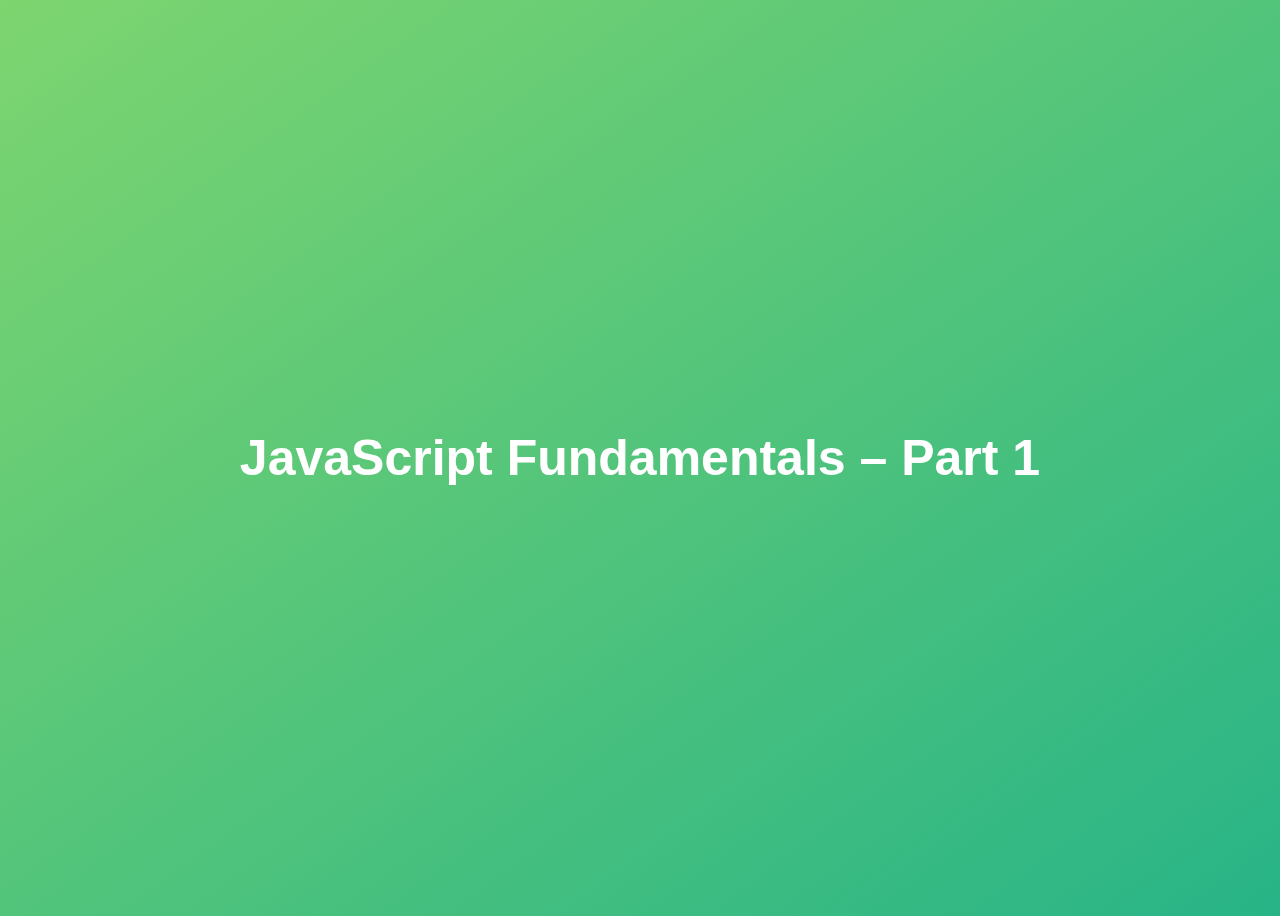
<file: 01-Fundamentals-Part-1/index.html>
<!DOCTYPE html>
<html lang="en">
  <head>
    <meta charset="UTF-8" />
    <meta name="viewport" content="width=device-width, initial-scale=1.0" />
    <meta http-equiv="X-UA-Compatible" content="ie=edge" />
    <title>JavaScript Fundamentals – Part 1</title>
    <style>
      body {
        height: 100vh;
        display: flex;
        align-items: center;
        background: linear-gradient(to top left, #28b487, #7dd56f);
      }
      h1 {
        font-family: sans-serif;
        font-size: 50px;
        line-height: 1.3;
        width: 100%;
        padding: 30px;
        text-align: center;
        color: white;
      }
    </style>

  </head>
  <body>
    <h1>JavaScript Fundamentals – Part 1</h1>
    <script src="script.js"></script>
  </body>
</html>
</file>
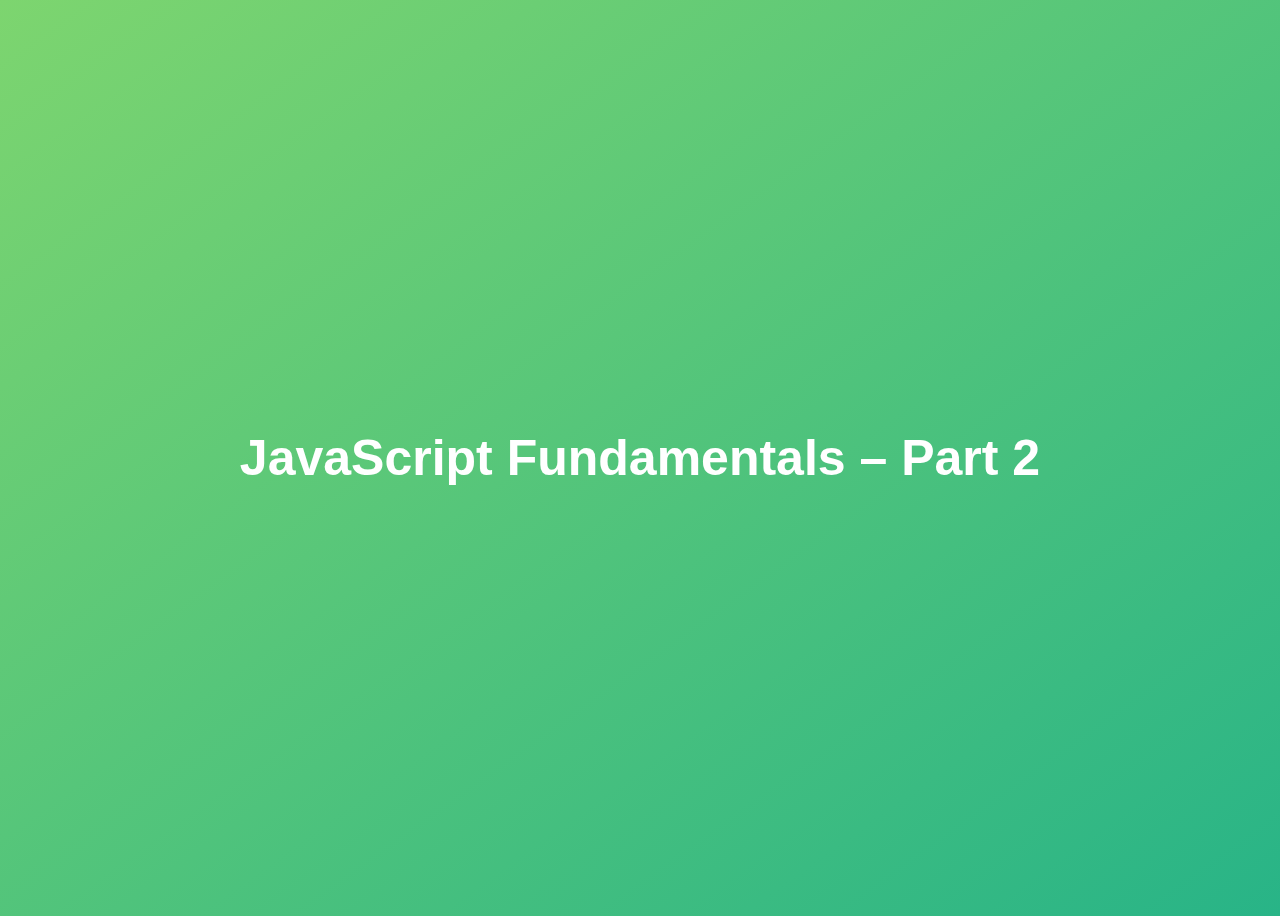
<file: 02-Fundamentals-Part-2/starter/index.html>
<!DOCTYPE html>
<html lang="en">
  <head>
    <meta charset="UTF-8" />
    <meta name="viewport" content="width=device-width, initial-scale=1.0" />
    <meta http-equiv="X-UA-Compatible" content="ie=edge" />
    <title>JavaScript Fundamentals – Part 2</title>
    <style>
      body {
        height: 100vh;
        display: flex;
        align-items: center;
        background: linear-gradient(to top left, #28b487, #7dd56f);
      }
      h1 {
        font-family: sans-serif;
        font-size: 50px;
        line-height: 1.3;
        width: 100%;
        padding: 30px;
        text-align: center;
        color: white;
      }
    </style>
  </head>
  <body>
    <h1>JavaScript Fundamentals – Part 2</h1>
    <script src="script.js"></script>
  </body>
</html>
</file>
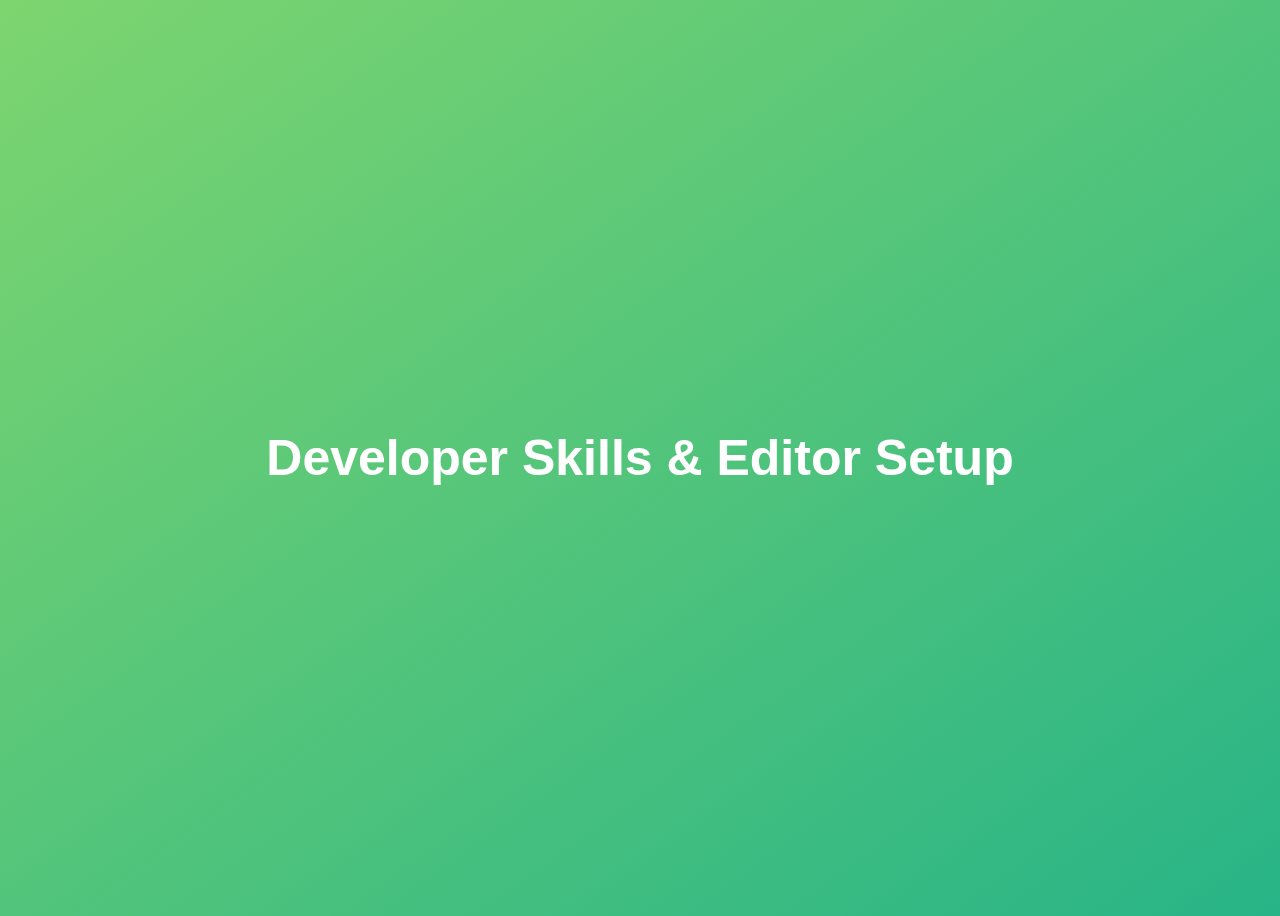
<file: 03-Developer-Skills/starter/index.html>
<!DOCTYPE html>
<html lang="en">
  <head>
    <meta charset="UTF-8" />
    <meta name="viewport" content="width=device-width, initial-scale=1.0" />
    <meta http-equiv="X-UA-Compatible" content="ie=edge" />
    <title>Developer Skills & Editor Setup</title>
    <style>
      body {
        height: 100vh;
        display: flex;
        align-items: center;
        background: linear-gradient(to top left, #28b487, #7dd56f);
      }
      h1 {
        font-family: sans-serif;
        font-size: 50px;
        line-height: 1.3;
        width: 100%;
        padding: 30px;
        text-align: center;
        color: white;
      }
    </style>
  </head>
  <body>
    <h1>Developer Skills & Editor Setup</h1>
    <script src="script.js"></script>
  </body>
</html>
</file>
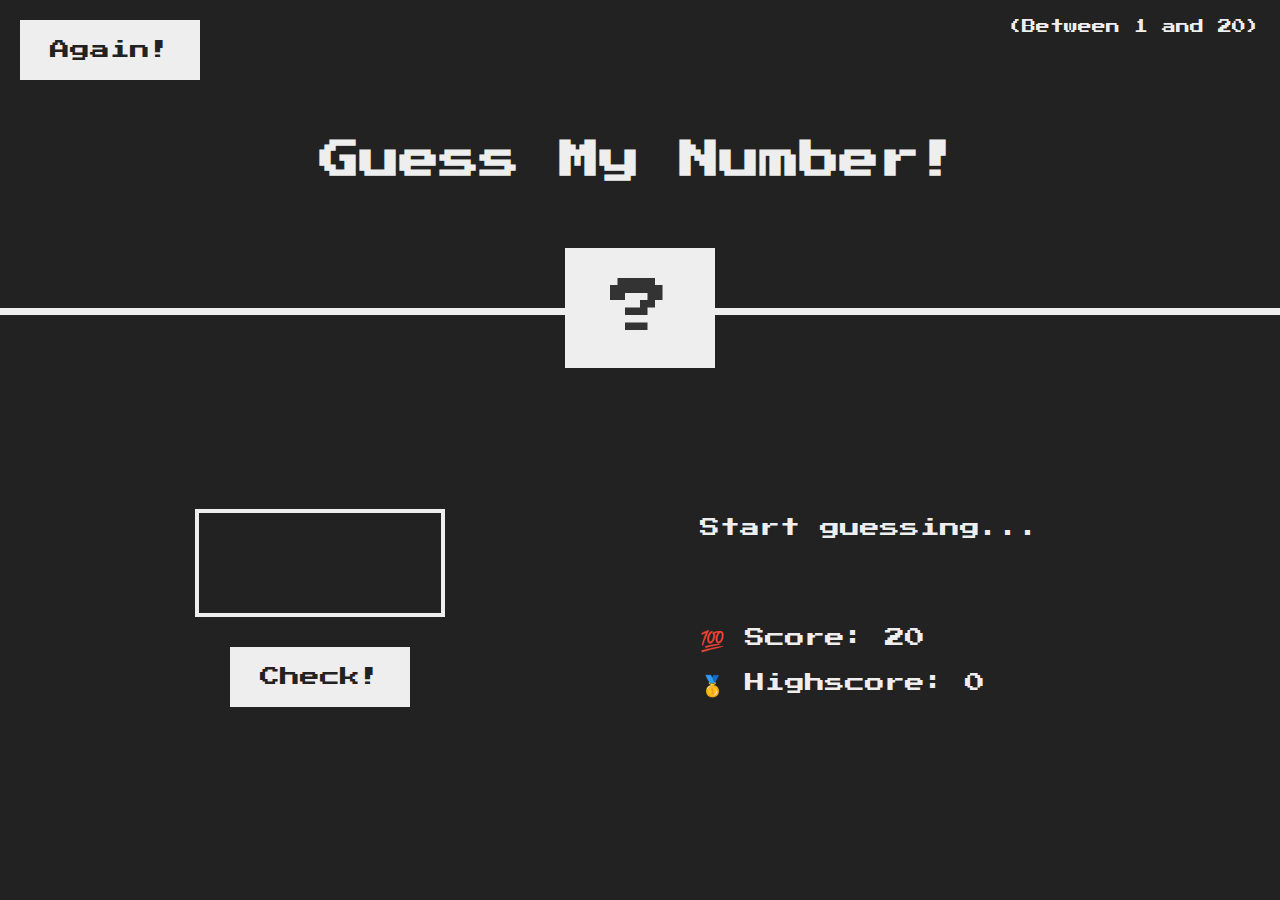
<file: 05-Guess-My-Number/final/index.html>
<!DOCTYPE html>
<html lang="en">
  <head>
    <meta charset="UTF-8" />
    <meta name="viewport" content="width=device-width, initial-scale=1.0" />
    <meta http-equiv="X-UA-Compatible" content="ie=edge" />
    <link rel="stylesheet" href="style.css" />
    <title>Guess My Number!</title>
  </head>
  <body>
    <header>
      <h1>Guess My Number!</h1>
      <p class="between">(Between 1 and 20)</p>
      <button class="btn again">Again!</button>
      <div class="number">?</div>
    </header>
    <main>
      <section class="left">
        <input type="number" class="guess" />
        <button class="btn check">Check!</button>
      </section>
      <section class="right">
        <p class="message">Start guessing...</p>
        <p class="label-score">💯 Score: <span class="score">20</span></p>
        <p class="label-highscore">
          🥇 Highscore: <span class="highscore">0</span>
        </p>
      </section>
    </main>
    <script src="script.js"></script>
  </body>
</html>
</file>
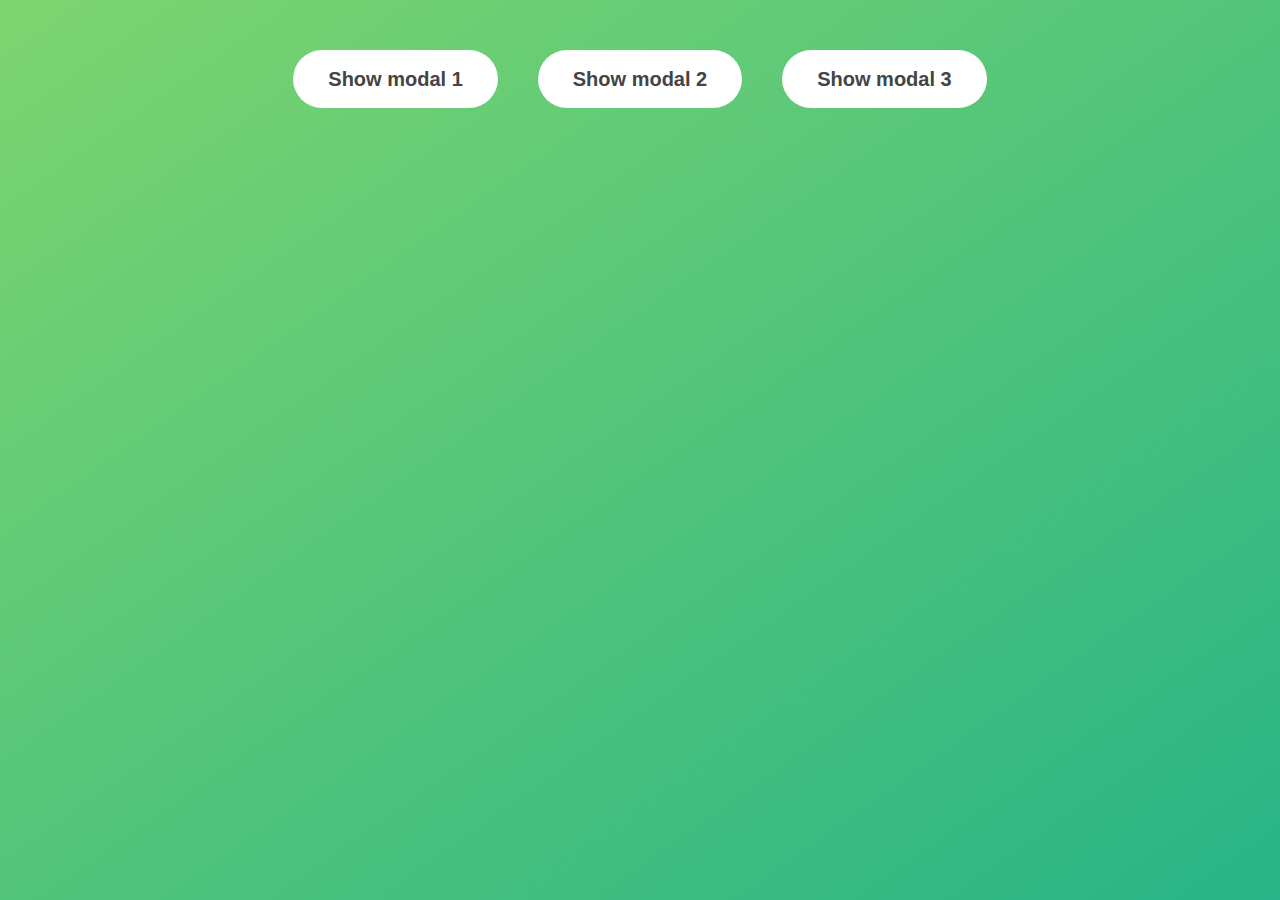
<file: 06-Modal/final/index.html>
<!DOCTYPE html>
<html lang="en">
  <head>
    <meta charset="UTF-8" />
    <meta name="viewport" content="width=device-width, initial-scale=1.0" />
    <meta http-equiv="X-UA-Compatible" content="ie=edge" />
    <link rel="stylesheet" href="style.css" />
    <title>Modal window</title>
  </head>
  <body>
    <button class="show-modal">Show modal 1</button>
    <button class="show-modal">Show modal 2</button>
    <button class="show-modal">Show modal 3</button>

    <div class="modal hidden">
      <button class="close-modal">&times;</button>
      <h1>I'm a modal window 😍</h1>
      <p>
        Lorem ipsum dolor sit amet, consectetur adipisicing elit, sed do eiusmod
        tempor incididunt ut labore et dolore magna aliqua. Ut enim ad minim
        veniam, quis nostrud exercitation ullamco laboris nisi ut aliquip ex ea
        commodo consequat. Duis aute irure dolor in reprehenderit in voluptate
        velit esse cillum dolore eu fugiat nulla pariatur. Excepteur sint
        occaecat cupidatat non proident, sunt in culpa qui officia deserunt
        mollit anim id est laborum.
      </p>
    </div>
    <div class="overlay hidden"></div>

    <script src="script.js"></script>
  </body>
</html>
</file>
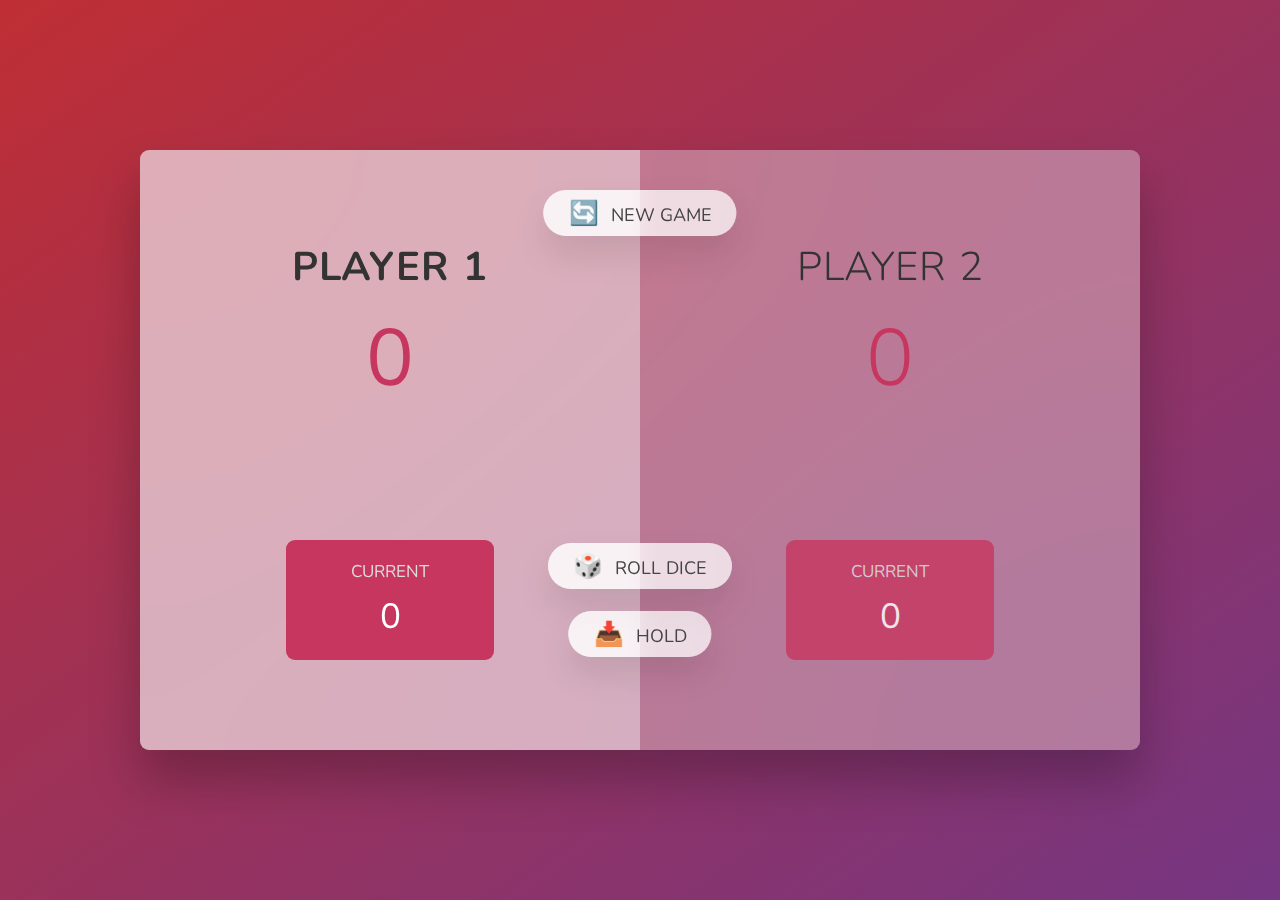
<file: 07-Pig-Game/final/index.html>
<!DOCTYPE html>
<html lang="en">
  <head>
    <meta charset="UTF-8" />
    <meta name="viewport" content="width=device-width, initial-scale=1.0" />
    <meta http-equiv="X-UA-Compatible" content="ie=edge" />
    <link rel="stylesheet" href="style.css" />
    <title>Pig Game</title>
  </head>
  <body>
    <main>
      <section class="player player--0 player--active">
        <h2 class="name" id="name--0">Player 1</h2>
        <p class="score" id="score--0">43</p>
        <div class="current">
          <p class="current-label">Current</p>
          <p class="current-score" id="current--0">0</p>
        </div>
      </section>
      <section class="player player--1">
        <h2 class="name" id="name--1">Player 2</h2>
        <p class="score" id="score--1">24</p>
        <div class="current">
          <p class="current-label">Current</p>
          <p class="current-score" id="current--1">0</p>
        </div>
      </section>

      <img src="dice-5.png" alt="Playing dice" class="dice" />
      <button class="btn btn--new">🔄 New game</button>
      <button class="btn btn--roll">🎲 Roll dice</button>
      <button class="btn btn--hold">📥 Hold</button>
    </main>
    <script src="script.js"></script>
  </body>
</html>
</file>
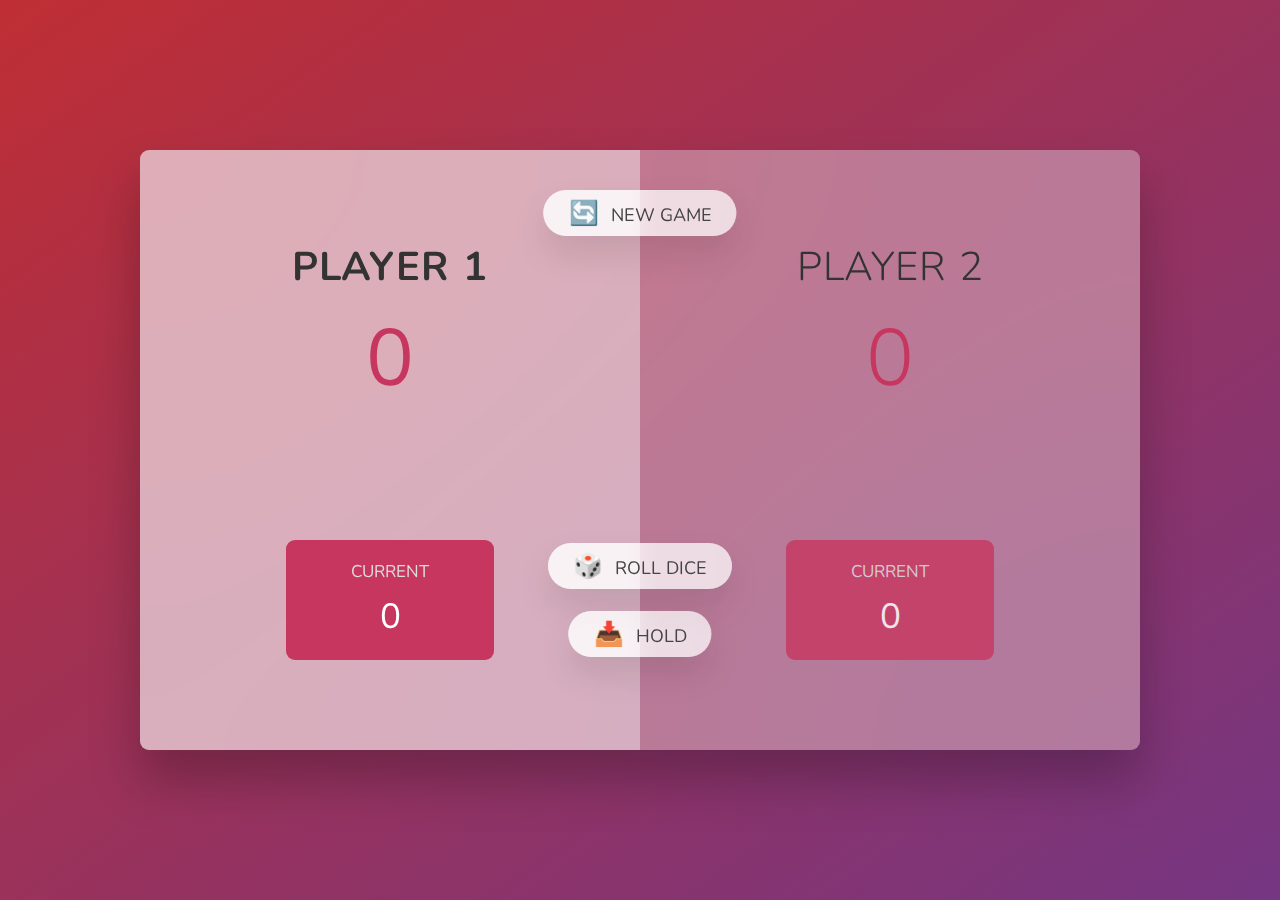
<file: 07-Pig-Game/starter/index.html>
<!DOCTYPE html>
<html lang="en">
  <head>
    <meta charset="UTF-8" />
    <meta name="viewport" content="width=device-width, initial-scale=1.0" />
    <meta http-equiv="X-UA-Compatible" content="ie=edge" />
    <link rel="stylesheet" href="style.css" />
    <title>Pig Game</title>
  </head>
  <body>
    <main>
      <section class="player player--0 player--active">
        <h2 class="name" id="name--0">Player 1</h2>
        <p class="score" id="score--0">0</p>
        <div class="current">
          <p class="current-label">Current</p>
          <p class="current-score" id="current--0">0</p>
        </div>
      </section>
      <section class="player player--1">
        <h2 class="name" id="name--1">Player 2</h2>
        <p class="score" id="score--1">0</p>
        <div class="current">
          <p class="current-label">Current</p>
          <p class="current-score" id="current--1">0</p>
        </div>
      </section>

      <img src="dice-5.png" alt="Playing dice" class="dice" />
      <button class="btn btn--new">🔄 New game</button>
      <button class="btn btn--roll">🎲 Roll dice</button>
      <button class="btn btn--hold">📥 Hold</button>
    </main>
    <script src="script.js"></script>
  </body>
</html>
</file>
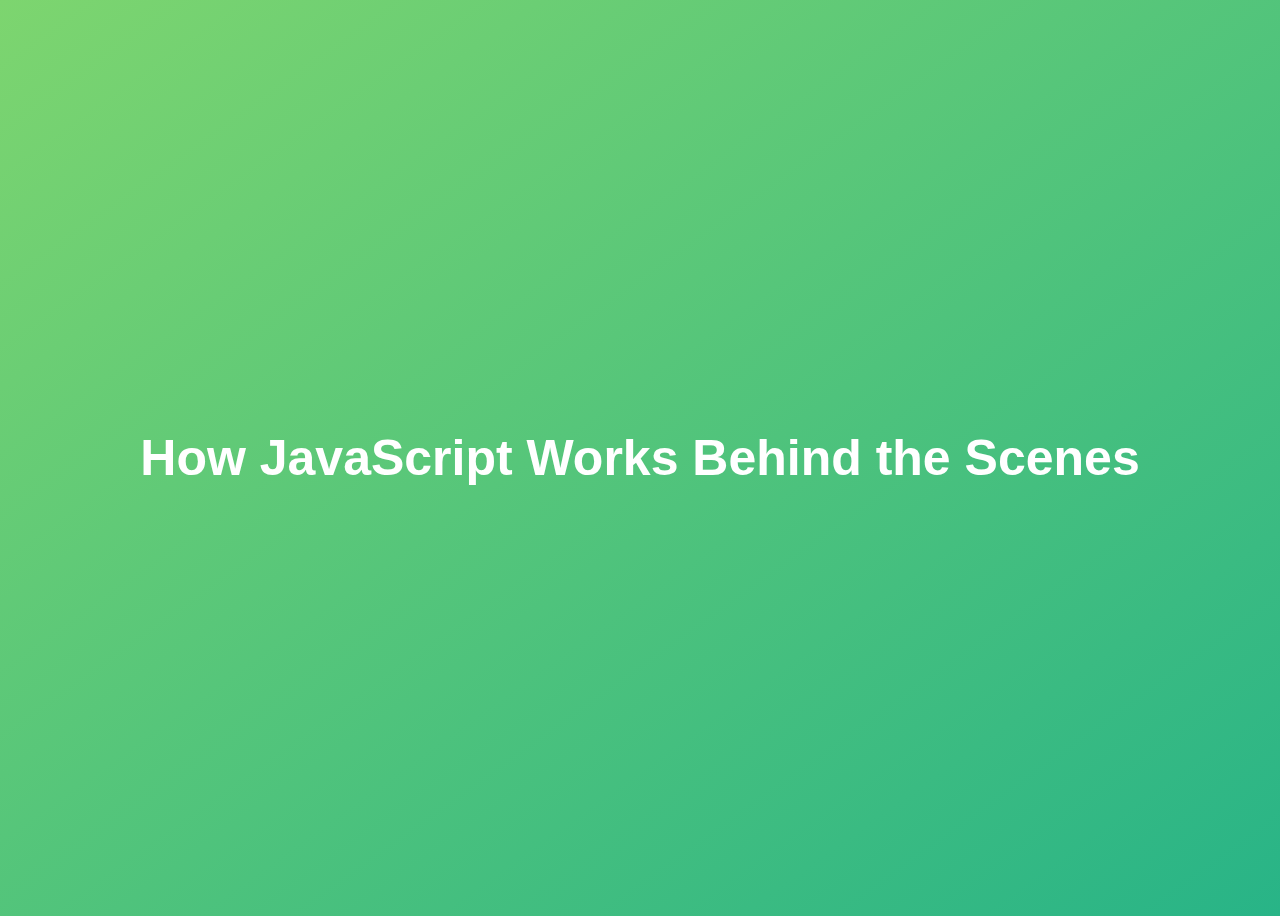
<file: 08-Behind-the-Scenes/final/index.html>
<!DOCTYPE html>
<html lang="en">
  <head>
    <meta charset="UTF-8" />
    <meta name="viewport" content="width=device-width, initial-scale=1.0" />
    <meta http-equiv="X-UA-Compatible" content="ie=edge" />
    <title>How JavaScript Works Behind the Scenes</title>
    <style>
      body {
        height: 100vh;
        display: flex;
        align-items: center;
        background: linear-gradient(to top left, #28b487, #7dd56f);
      }
      h1 {
        font-family: sans-serif;
        font-size: 50px;
        line-height: 1.3;
        width: 100%;
        padding: 30px;
        text-align: center;
        color: white;
      }
    </style>
  </head>
  <body>
    <h1>How JavaScript Works Behind the Scenes</h1>
    <script src="script.js"></script>
  </body>
</html>
</file>
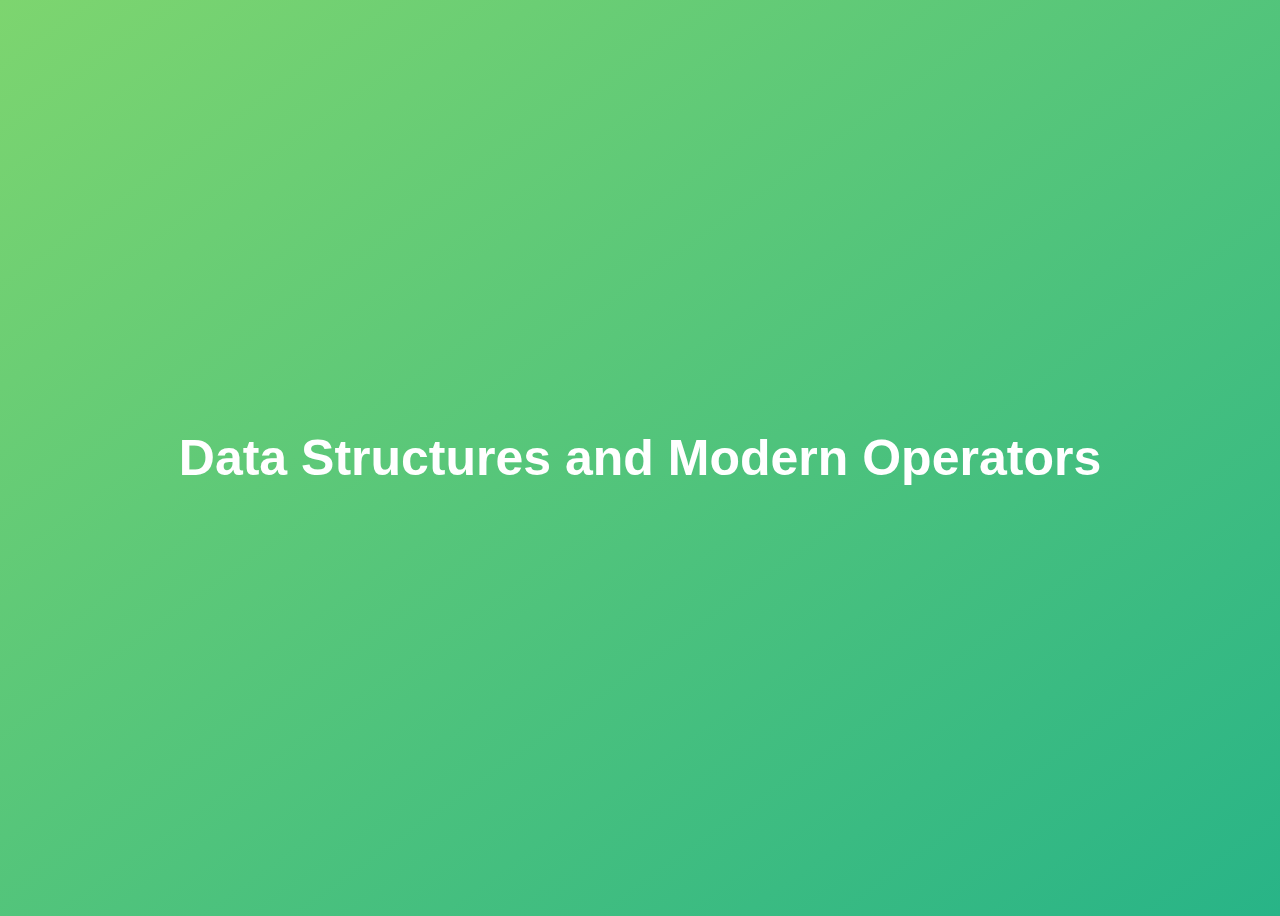
<file: 09-Data-Structures-Operators/final/index.html>
<!DOCTYPE html>
<html lang="en">
  <head>
    <meta charset="UTF-8" />
    <meta name="viewport" content="width=device-width, initial-scale=1.0" />
    <meta http-equiv="X-UA-Compatible" content="ie=edge" />
    <title>Data Structures and Modern Operators</title>
    <style>
      body {
        height: 100vh;
        display: flex;
        align-items: center;
        background: linear-gradient(to top left, #28b487, #7dd56f);
      }
      h1 {
        font-family: sans-serif;
        font-size: 50px;
        line-height: 1.3;
        width: 100%;
        padding: 30px;
        text-align: center;
        color: white;
      }
      button {
        width: 50px;
        height: 20px;
        margin: 10px;
      }
      textarea {
        width: 300px;
        height: 100px;
      }
    </style>
  </head>
  <body>
    <h1>Data Structures and Modern Operators</h1>
    <script src="script.js"></script>
  </body>
</html>
</file>
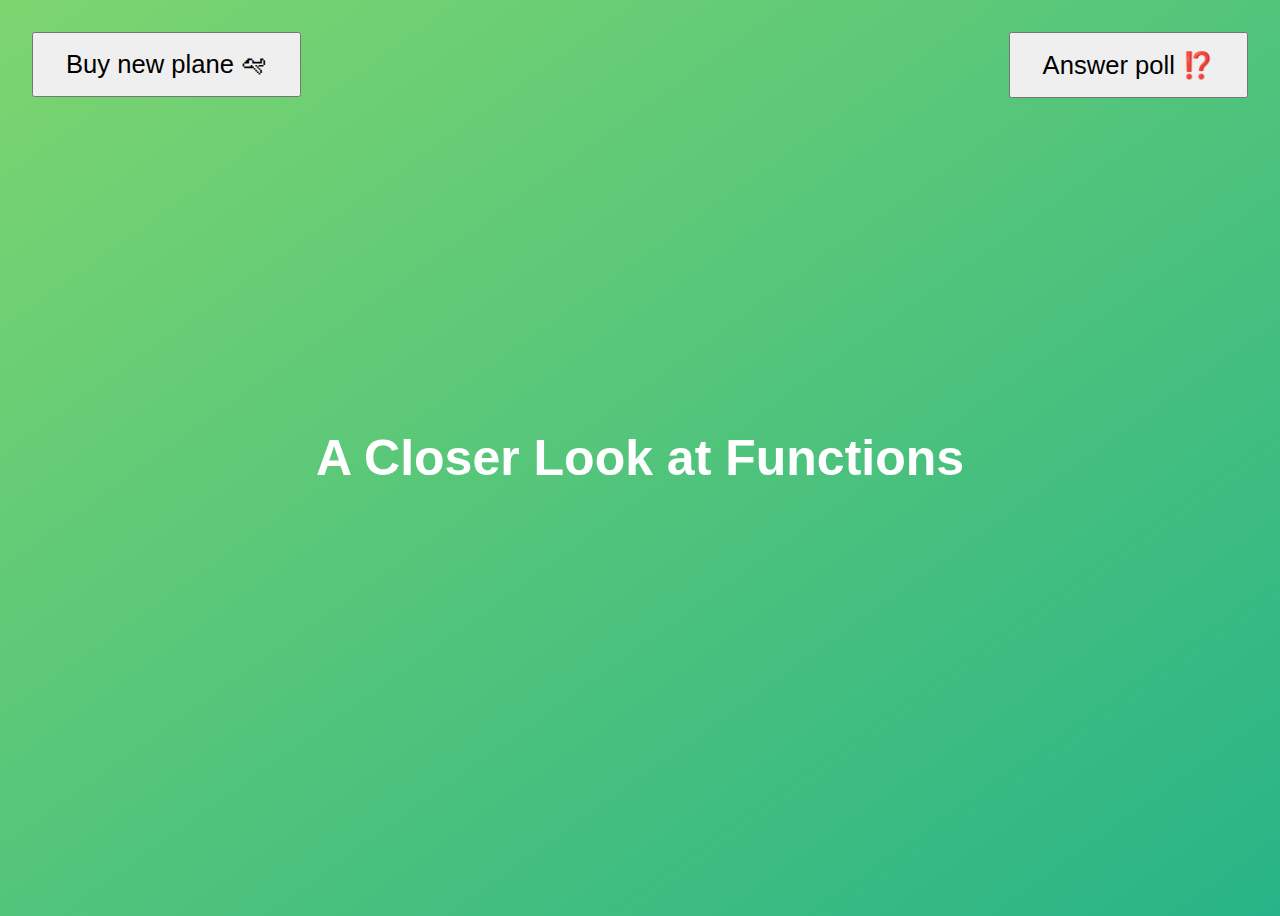
<file: 10-Functions/final/index.html>
<!DOCTYPE html>
<html lang="en">
  <head>
    <meta charset="UTF-8" />
    <meta name="viewport" content="width=device-width, initial-scale=1.0" />
    <meta http-equiv="X-UA-Compatible" content="ie=edge" />
    <title>A Closer Look at Functions</title>
    <style>
      body {
        height: 100vh;
        display: flex;
        align-items: center;
        background: linear-gradient(to top left, #28b487, #7dd56f);
      }
      h1 {
        font-family: sans-serif;
        font-size: 50px;
        line-height: 1.3;
        width: 100%;
        padding: 30px;
        text-align: center;
        color: white;
      }
      .buy,
      .poll {
        font-size: 1.6rem;
        padding: 1rem 2rem;
        position: absolute;
        top: 2rem;
      }
      .buy {
        left: 2rem;
      }
      .poll {
        right: 2rem;
      }
    </style>
  </head>
  <body>
    <h1>A Closer Look at Functions</h1>
    <button class="buy">Buy new plane 🛩</button>
    <button class="poll">Answer poll ⁉️</button>
    <script src="script.js"></script>
  </body>
</html>
</file>
<file: 05-Guess-My-Number/final/style.css>
@import url('https://fonts.googleapis.com/css?family=Press+Start+2P&display=swap');

* {
  margin: 0;
  padding: 0;
  box-sizing: inherit;
}

html {
  font-size: 62.5%;
  box-sizing: border-box;
}

body {
  font-family: 'Press Start 2P', sans-serif;
  color: #eee;
  background-color: #222;
  /* background-color: #60b347; */
}

/* LAYOUT */
header {
  position: relative;
  height: 35vh;
  border-bottom: 7px solid #eee;
}

main {
  height: 65vh;
  color: #eee;
  display: flex;
  align-items: center;
  justify-content: space-around;
}

.left {
  width: 52rem;
  display: flex;
  flex-direction: column;
  align-items: center;
}

.right {
  width: 52rem;
  font-size: 2rem;
}

/* ELEMENTS STYLE */
h1 {
  font-size: 4rem;
  text-align: center;
  position: absolute;
  width: 100%;
  top: 52%;
  left: 50%;
  transform: translate(-50%, -50%);
}

.number {
  background: #eee;
  color: #333;
  font-size: 6rem;
  width: 15rem;
  padding: 3rem 0rem;
  text-align: center;
  position: absolute;
  bottom: 0;
  left: 50%;
  transform: translate(-50%, 50%);
}

.between {
  font-size: 1.4rem;
  position: absolute;
  top: 2rem;
  right: 2rem;
}

.again {
  position: absolute;
  top: 2rem;
  left: 2rem;
}

.guess {
  background: none;
  border: 4px solid #eee;
  font-family: inherit;
  color: inherit;
  font-size: 5rem;
  padding: 2.5rem;
  width: 25rem;
  text-align: center;
  display: block;
  margin-bottom: 3rem;
}

.btn {
  border: none;
  background-color: #eee;
  color: #222;
  font-size: 2rem;
  font-family: inherit;
  padding: 2rem 3rem;
  cursor: pointer;
}

.btn:hover {
  background-color: #ccc;
}

.message {
  margin-bottom: 8rem;
  height: 3rem;
}

.label-score {
  margin-bottom: 2rem;
}
</file>
<file: 06-Modal/final/style.css>
* {
  margin: 0;
  padding: 0;
  box-sizing: inherit;
}

html {
  font-size: 62.5%;
  box-sizing: border-box;
}

body {
  font-family: sans-serif;
  color: #333;
  line-height: 1.5;
  height: 100vh;
  position: relative;
  display: flex;
  align-items: flex-start;
  justify-content: center;
  background: linear-gradient(to top left, #28b487, #7dd56f);
}

.show-modal {
  font-size: 2rem;
  font-weight: 600;
  padding: 1.75rem 3.5rem;
  margin: 5rem 2rem;
  border: none;
  background-color: #fff;
  color: #444;
  border-radius: 10rem;
  cursor: pointer;
}

.close-modal {
  position: absolute;
  top: 1.2rem;
  right: 2rem;
  font-size: 5rem;
  color: #333;
  cursor: pointer;
  border: none;
  background: none;
}

h1 {
  font-size: 2.5rem;
  margin-bottom: 2rem;
}

p {
  font-size: 1.8rem;
}

/* -------------------------- */
/* CLASSES TO MAKE MODAL WORK */
.hidden {
  display: none;
}

.modal {
  position: absolute;
  top: 50%;
  left: 50%;
  transform: translate(-50%, -50%);
  width: 70%;

  background-color: white;
  padding: 6rem;
  border-radius: 5px;
  box-shadow: 0 3rem 5rem rgba(0, 0, 0, 0.3);
  z-index: 10;
}

.overlay {
  position: absolute;
  top: 0;
  left: 0;
  width: 100%;
  height: 100%;
  background-color: rgba(0, 0, 0, 0.6);
  backdrop-filter: blur(3px);
  z-index: 5;
}
</file>
<file: 07-Pig-Game/final/style.css>
@import url('https://fonts.googleapis.com/css2?family=Nunito&display=swap');

* {
  margin: 0;
  padding: 0;
  box-sizing: inherit;
}

html {
  font-size: 62.5%;
  box-sizing: border-box;
}

body {
  font-family: 'Nunito', sans-serif;
  font-weight: 400;
  height: 100vh;
  color: #333;
  background-image: linear-gradient(to top left, #753682 0%, #bf2e34 100%);
  display: flex;
  align-items: center;
  justify-content: center;
}

/* LAYOUT */
main {
  position: relative;
  width: 100rem;
  height: 60rem;
  background-color: rgba(255, 255, 255, 0.35);
  backdrop-filter: blur(200px);
  filter: blur();
  box-shadow: 0 3rem 5rem rgba(0, 0, 0, 0.25);
  border-radius: 9px;
  overflow: hidden;
  display: flex;
}

.player {
  flex: 50%;
  padding: 9rem;
  display: flex;
  flex-direction: column;
  align-items: center;
  transition: all 0.75s;
}

/* ELEMENTS */
.name {
  position: relative;
  font-size: 4rem;
  text-transform: uppercase;
  letter-spacing: 1px;
  word-spacing: 2px;
  font-weight: 300;
  margin-bottom: 1rem;
}

.score {
  font-size: 8rem;
  font-weight: 300;
  color: #c7365f;
  margin-bottom: auto;
}

.player--active {
  background-color: rgba(255, 255, 255, 0.4);
}
.player--active .name {
  font-weight: 700;
}
.player--active .score {
  font-weight: 400;
}

.player--active .current {
  opacity: 1;
}

.current {
  background-color: #c7365f;
  opacity: 0.8;
  border-radius: 9px;
  color: #fff;
  width: 65%;
  padding: 2rem;
  text-align: center;
  transition: all 0.75s;
}

.current-label {
  text-transform: uppercase;
  margin-bottom: 1rem;
  font-size: 1.7rem;
  color: #ddd;
}

.current-score {
  font-size: 3.5rem;
}

/* ABSOLUTE POSITIONED ELEMENTS */
.btn {
  position: absolute;
  left: 50%;
  transform: translateX(-50%);
  color: #444;
  background: none;
  border: none;
  font-family: inherit;
  font-size: 1.8rem;
  text-transform: uppercase;
  cursor: pointer;
  font-weight: 400;
  transition: all 0.2s;

  background-color: white;
  background-color: rgba(255, 255, 255, 0.6);
  backdrop-filter: blur(10px);

  padding: 0.7rem 2.5rem;
  border-radius: 50rem;
  box-shadow: 0 1.75rem 3.5rem rgba(0, 0, 0, 0.1);
}

.btn::first-letter {
  font-size: 2.4rem;
  display: inline-block;
  margin-right: 0.7rem;
}

.btn--new {
  top: 4rem;
}
.btn--roll {
  top: 39.3rem;
}
.btn--hold {
  top: 46.1rem;
}

.btn:active {
  transform: translate(-50%, 3px);
  box-shadow: 0 1rem 2rem rgba(0, 0, 0, 0.15);
}

.btn:focus {
  outline: none;
}

.dice {
  position: absolute;
  left: 50%;
  top: 16.5rem;
  transform: translateX(-50%);
  height: 10rem;
  box-shadow: 0 2rem 5rem rgba(0, 0, 0, 0.2);
}

.player--winner {
  background-color: #2f2f2f;
}

.player--winner .name {
  font-weight: 700;
  color: #c7365f;
}

.hidden {
  display: none;
}
</file>
<file: 07-Pig-Game/starter/style.css>
@import url('https://fonts.googleapis.com/css2?family=Nunito&display=swap');

* {
  margin: 0;
  padding: 0;
  box-sizing: inherit;
}

html {
  font-size: 62.5%;
  box-sizing: border-box;
}

body {
  font-family: 'Nunito', sans-serif;
  font-weight: 400;
  height: 100vh;
  color: #333;
  background-image: linear-gradient(to top left, #753682 0%, #bf2e34 100%);
  display: flex;
  align-items: center;
  justify-content: center;
}

/* LAYOUT */
main {
  position: relative;
  width: 100rem;
  height: 60rem;
  background-color: rgba(255, 255, 255, 0.35);
  backdrop-filter: blur(200px);
  filter: blur();
  box-shadow: 0 3rem 5rem rgba(0, 0, 0, 0.25);
  border-radius: 9px;
  overflow: hidden;
  display: flex;
}

.player {
  flex: 50%;
  padding: 9rem;
  display: flex;
  flex-direction: column;
  align-items: center;
  transition: all 0.75s;
}

/* ELEMENTS */
.name {
  position: relative;
  font-size: 4rem;
  text-transform: uppercase;
  letter-spacing: 1px;
  word-spacing: 2px;
  font-weight: 300;
  margin-bottom: 1rem;
}

.score {
  font-size: 8rem;
  font-weight: 300;
  color: #c7365f;
  margin-bottom: auto;
}

.player--active {
  background-color: rgba(255, 255, 255, 0.4);
}
.player--active .name {
  font-weight: 700;
}
.player--active .score {
  font-weight: 400;
}

.player--active .current {
  opacity: 1;
}

.current {
  background-color: #c7365f;
  opacity: 0.8;
  border-radius: 9px;
  color: #fff;
  width: 65%;
  padding: 2rem;
  text-align: center;
  transition: all 0.75s;
}

.current-label {
  text-transform: uppercase;
  margin-bottom: 1rem;
  font-size: 1.7rem;
  color: #ddd;
}

.current-score {
  font-size: 3.5rem;
}

/* ABSOLUTE POSITIONED ELEMENTS */
.btn {
  position: absolute;
  left: 50%;
  transform: translateX(-50%);
  color: #444;
  background: none;
  border: none;
  font-family: inherit;
  font-size: 1.8rem;
  text-transform: uppercase;
  cursor: pointer;
  font-weight: 400;
  transition: all 0.2s;

  background-color: white;
  background-color: rgba(255, 255, 255, 0.6);
  backdrop-filter: blur(10px);

  padding: 0.7rem 2.5rem;
  border-radius: 50rem;
  box-shadow: 0 1.75rem 3.5rem rgba(0, 0, 0, 0.1);
}

.btn::first-letter {
  font-size: 2.4rem;
  display: inline-block;
  margin-right: 0.7rem;
}

.btn--new {
  top: 4rem;
}
.btn--roll {
  top: 39.3rem;
}
.btn--hold {
  top: 46.1rem;
}

.btn:active {
  transform: translate(-50%, 3px);
  box-shadow: 0 1rem 2rem rgba(0, 0, 0, 0.15);
}

.btn:focus {
  outline: none;
}

.dice {
  position: absolute;
  left: 50%;
  top: 16.5rem;
  transform: translateX(-50%);
  height: 10rem;
  box-shadow: 0 2rem 5rem rgba(0, 0, 0, 0.2);
}

.player--winner {
  background-color: #2f2f2f;
}

.player--winner .name {
  font-weight: 700;
  color: #c7365f;
}

.hidden {
  display: none;
}
</file>
